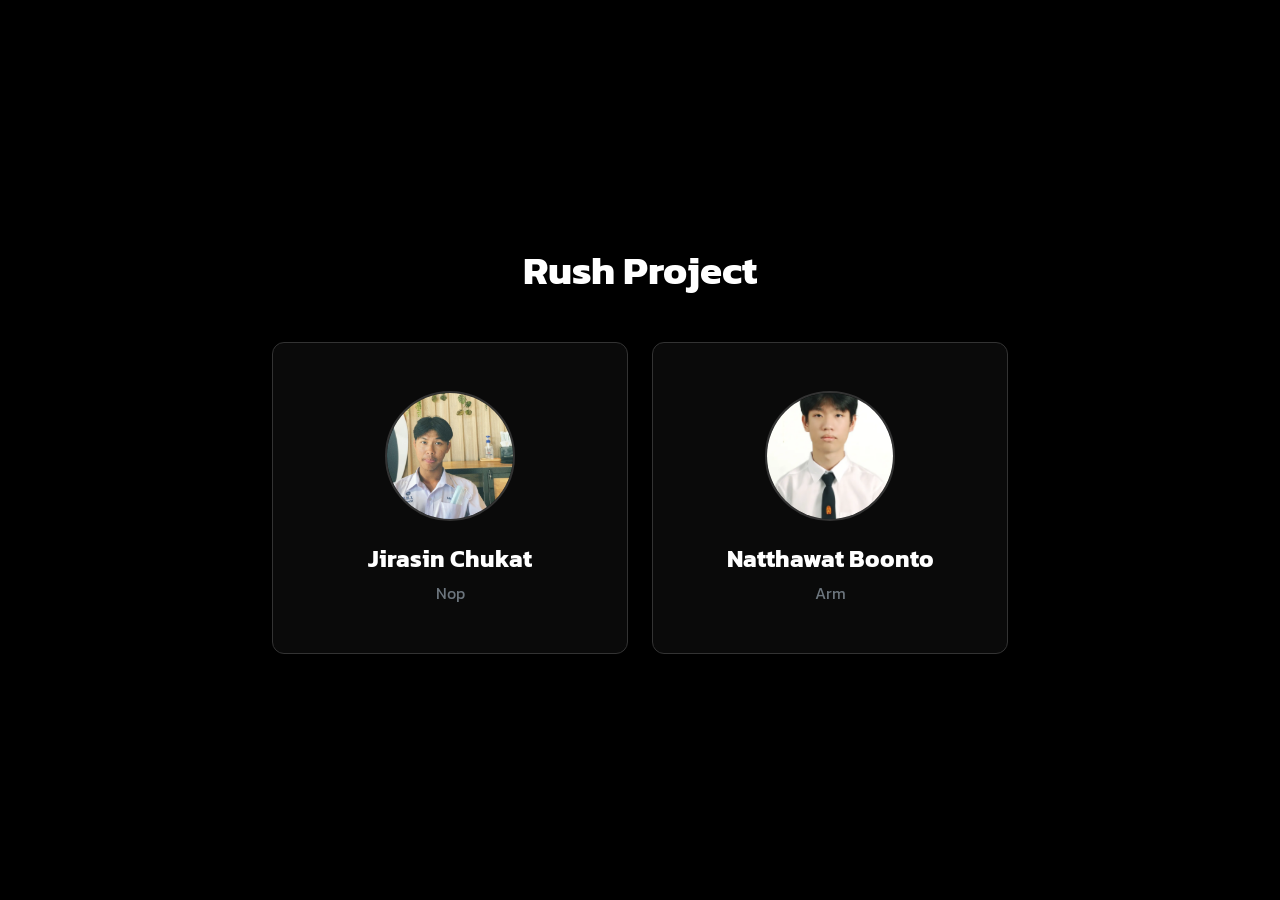
<file: rush/ex00/index.html>
<!DOCTYPE html>
<html lang="th" data-bs-theme="dark">
<head>
    <meta charset="UTF-8">
    <meta name="viewport" content="width=device-width, initial-scale=1.0">
    <title>Rush Project | 42BANGKOK</title>
    <link href="https://cdn.jsdelivr.net/npm/bootstrap@5.3.8/dist/css/bootstrap.min.css" rel="stylesheet">
    <link href="https://fonts.googleapis.com/css2?family=Kanit:wght@300;400;500;600;700&display=swap" rel="stylesheet">

    <link rel="stylesheet" href="style.css">
</head>
<body>

    <div class="container text-center">
        <h1 class="fw-bold mb-5">Rush Project</h1>
        <div class="row justify-content-center g-4">
            <!-- Card 1 -->
            <div class="col-md-5 col-lg-4">
                <a href="auteur/jchukat.html" class="member-card p-5 h-100">
                    <img src="nop_pic/pic_jchukat.jpg" alt="Member 1" class="profile-img-sm">
                    <h4 class="fw-bold mb-2 text-white">Jirasin Chukat</h4>
                    <p class="text-secondary mb-0">Nop</p>
                </a>
            </div>

            <!-- Card 2 -->
            <div class="col-md-5 col-lg-4">
                <a href="auteur/nboonto.html" class="member-card p-5 h-100">
                    <img src="arm_pic/pic_nboonto.webp" alt="Member 2" class="profile-img-sm">
                    <h4 class="fw-bold mb-2 text-white">Natthawat Boonto</h4>
                    <p class="text-secondary mb-0">Arm</p>
                </a>
            </div>

        </div>
    </div>

    <script src="https://cdn.jsdelivr.net/npm/bootstrap@5.3.8/dist/js/bootstrap.bundle.min.js"></script>
</body>
</html>
</file>
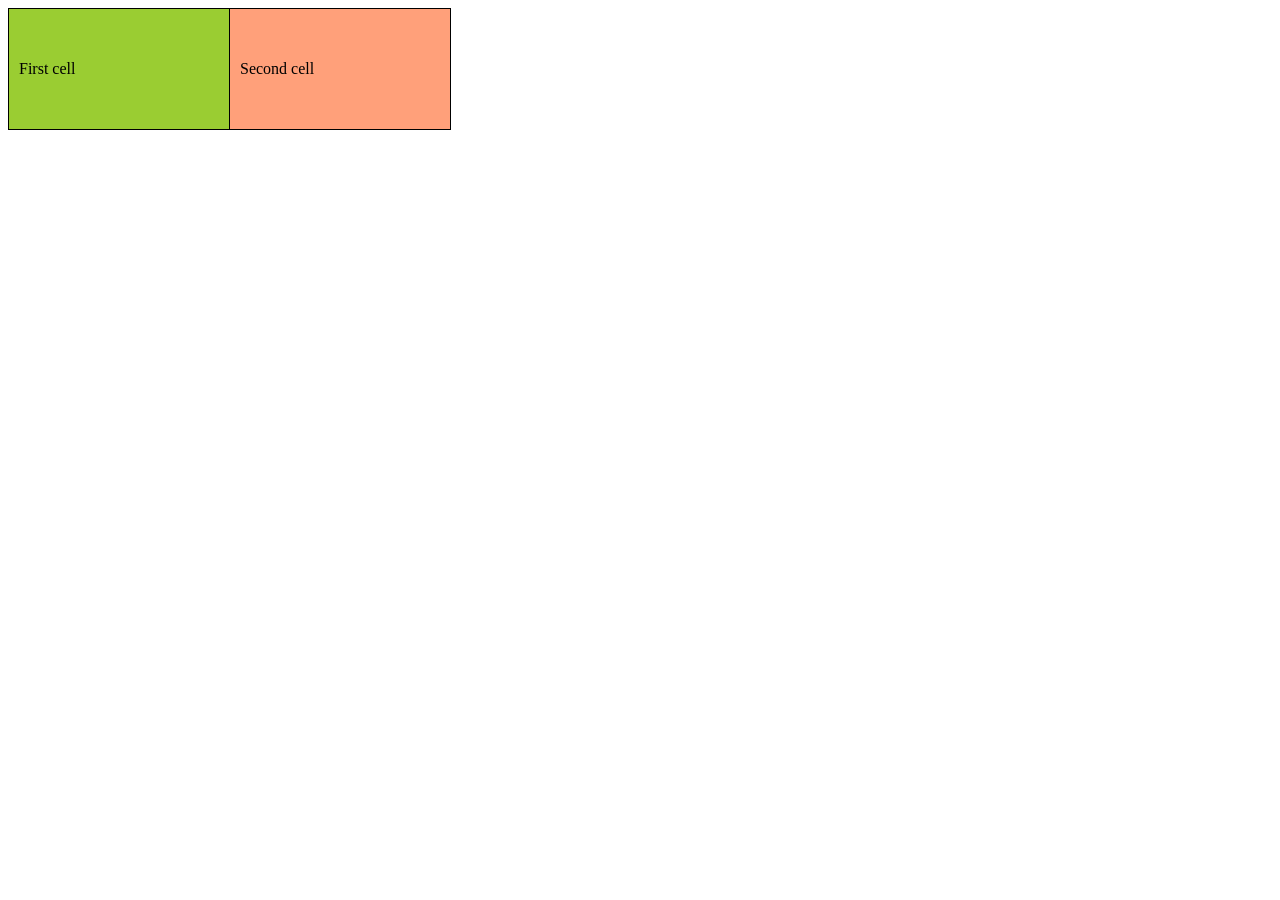
<file: cell01/ex05/tab.html>
<!DOCTYPE html>
<html>
  <head>
    <meta charset="UTF-8">
    <title>Tab</title>
    <style>
      table {
        border-collapse: collapse;
      }
      td {
        width: 200px;
        height: 100px;
        border: 1px solid black;
        padding: 10px;
      }
      .first {
        background-color: yellowgreen;
      }
      .second {
        background-color: lightsalmon;
      }
    </style>
  </head>
  <body>
    <table>
      <tr>
        <td class="first">First cell</td>
        <td class="second">Second cell</td>
      </tr>
    </table>
  </body>
</html>
</file>
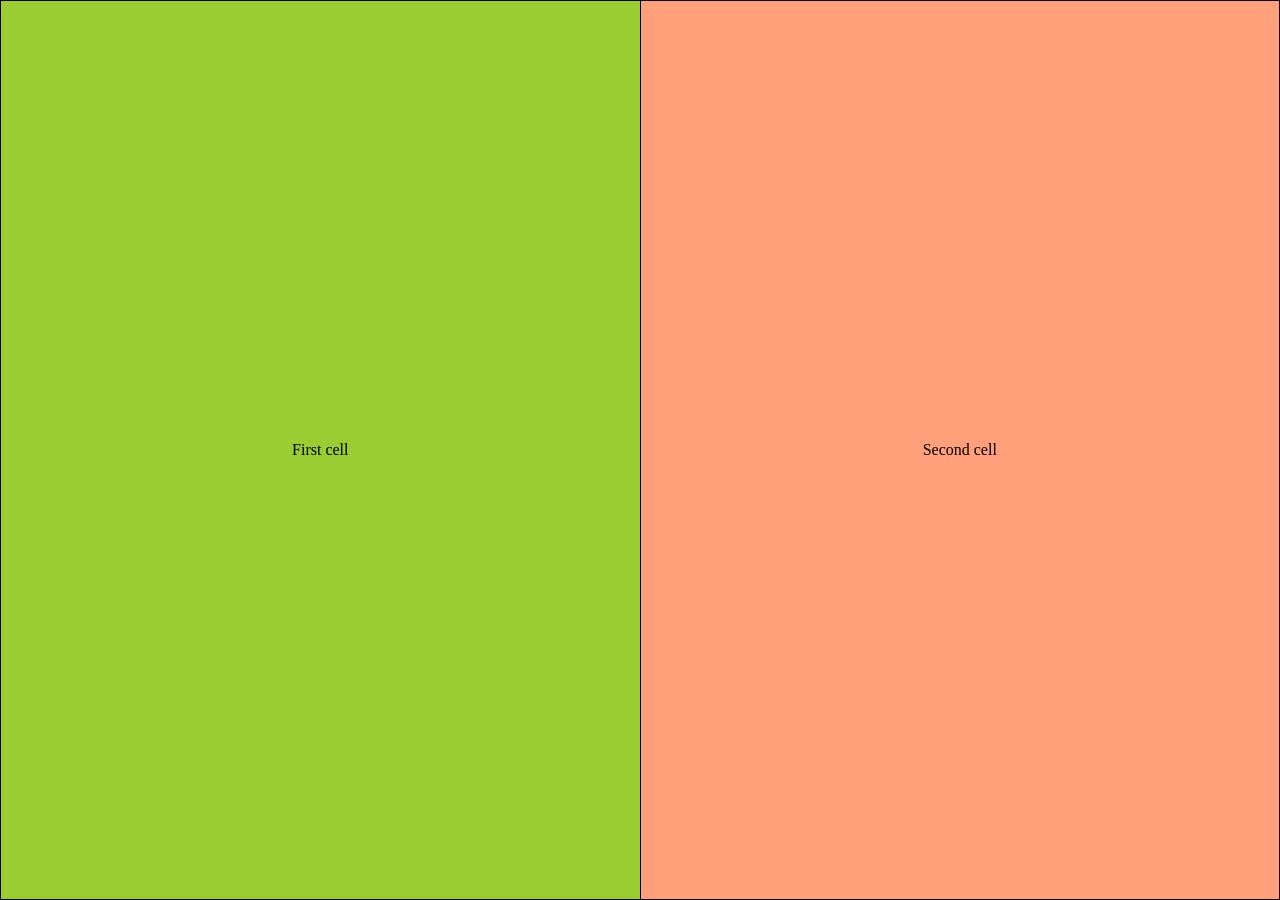
<file: cell01/ex06/responsive.html>
<!DOCTYPE html>
<html>
  <head>
    <meta charset="UTF-8">
    <title>ex06 Responsive</title>
    <style>
      html, body {
        margin: 0;
        height: 100%;
      }
      table {
        border-collapse: collapse;
        width: 100%;
        height: 100%;
        table-layout: fixed;
      }
      td {
        border: 1px solid black;
        text-align: center;
      }
      .first {
        background-color: yellowgreen;
      }
      .second {
        background-color: lightsalmon;
      }
    </style>
  </head>
  <body>
    <table>
      <tr>
        <td class="first">First cell</td>
        <td class="second">Second cell</td>
      </tr>
    </table>
  </body>
</html>
</file>
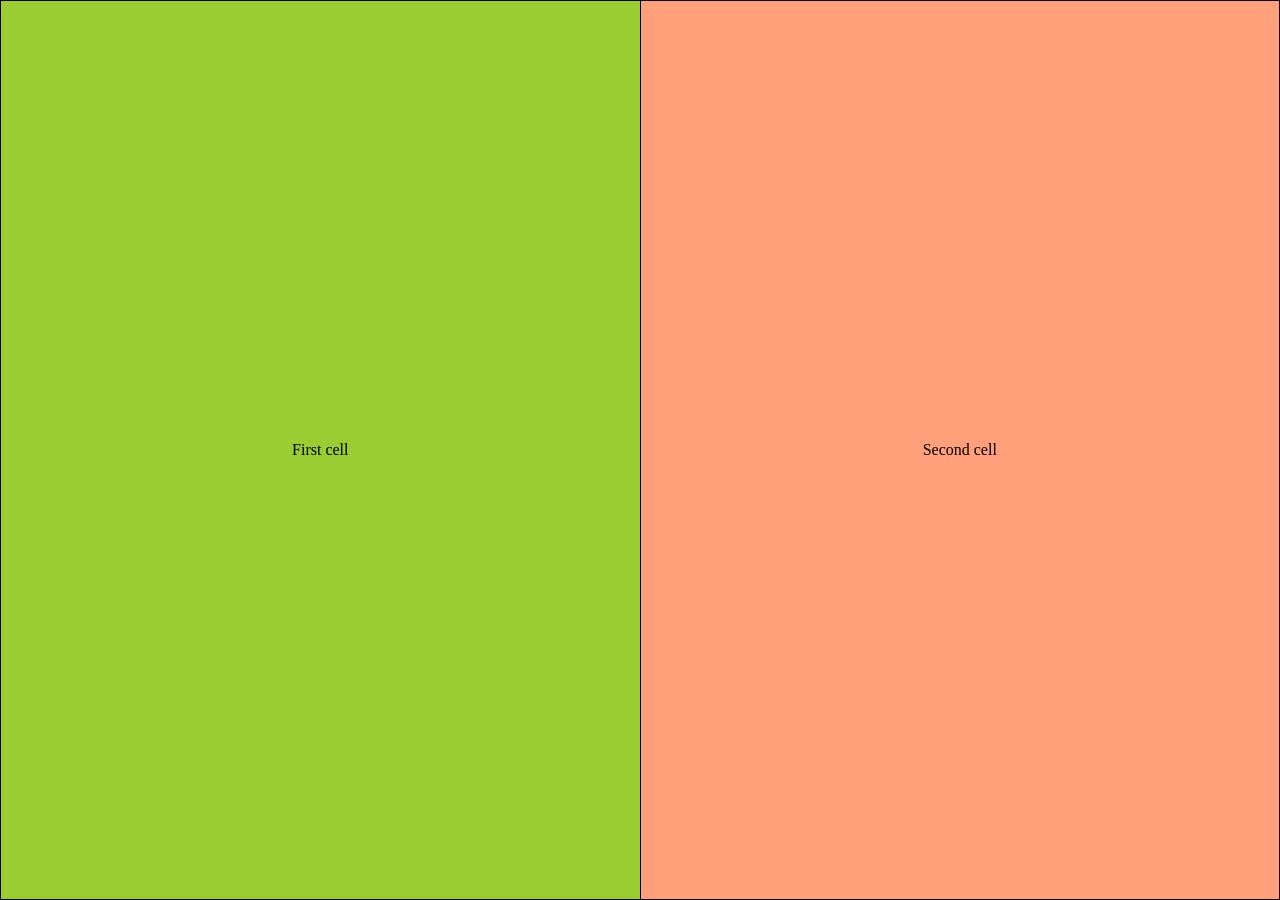
<file: cell02/ex00/responsive.html>
<!DOCTYPE html>
<html>
  <head>
    <meta charset="UTF-8">
    <title>ex00 Responsive</title>
    <link rel="stylesheet" href="responsive.css">
  </head>
  <body>
    <table>
      <tr>
        <td class="first">First cell</td>
        <td class="second">Second cell</td>
      </tr>
    </table>
  </body>
</html>
</file>
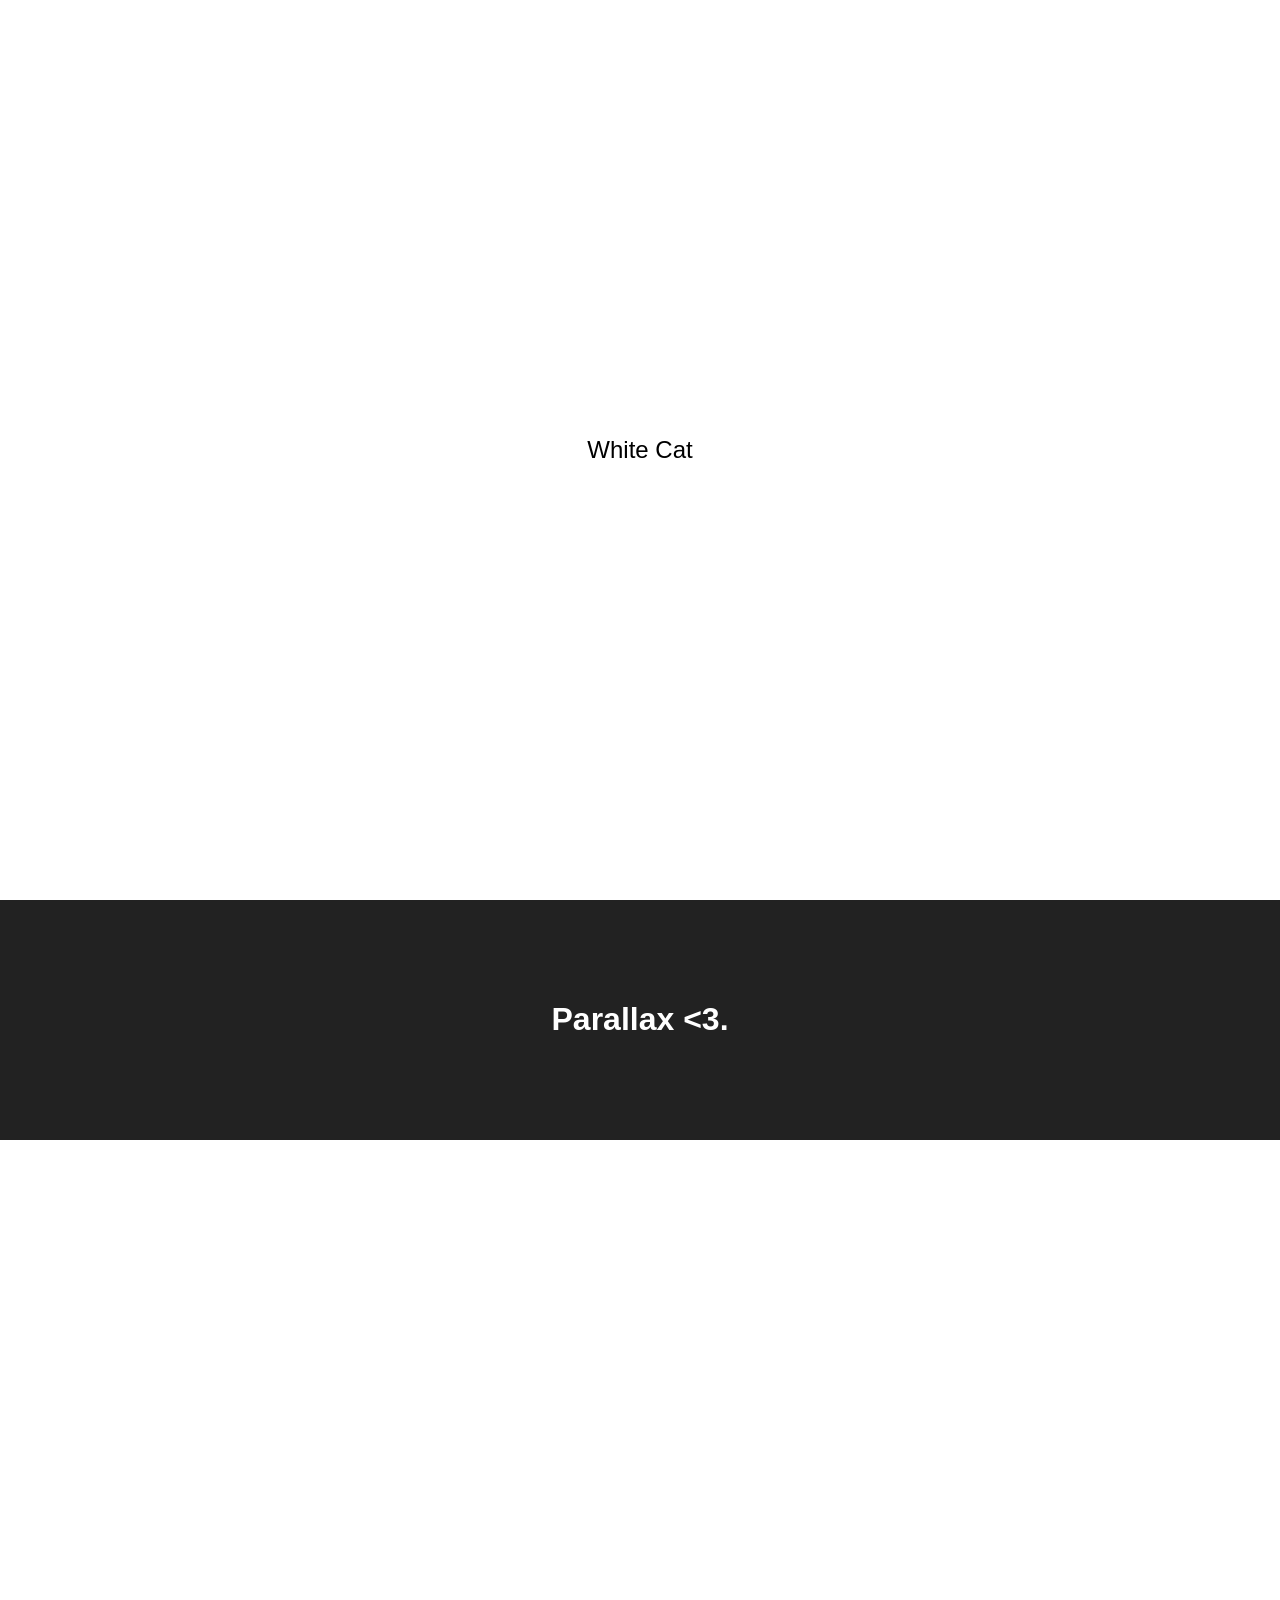
<file: cell02/ex02/parallax.html>
<!DOCTYPE html>
<html lang="en">
<head>
    <meta charset="UTF-8">
    <meta name="viewport" content="width=device-width, initial-scale=1.0">
    <title>cell02 ex02 parallax</title>
    <link rel="stylesheet" href="parallax.css">
</head>
<body>

    <div class="parallax bg-img1">
        <div class="message1">White Cat</div>
    </div>
    <div class="content">
        <h1>Parallax <3.</h1>
    </div>
   <div class="parallax bg-img2">
        <div class="message2">Black Cat</div>
    </div>

</body>
</html>
</file>
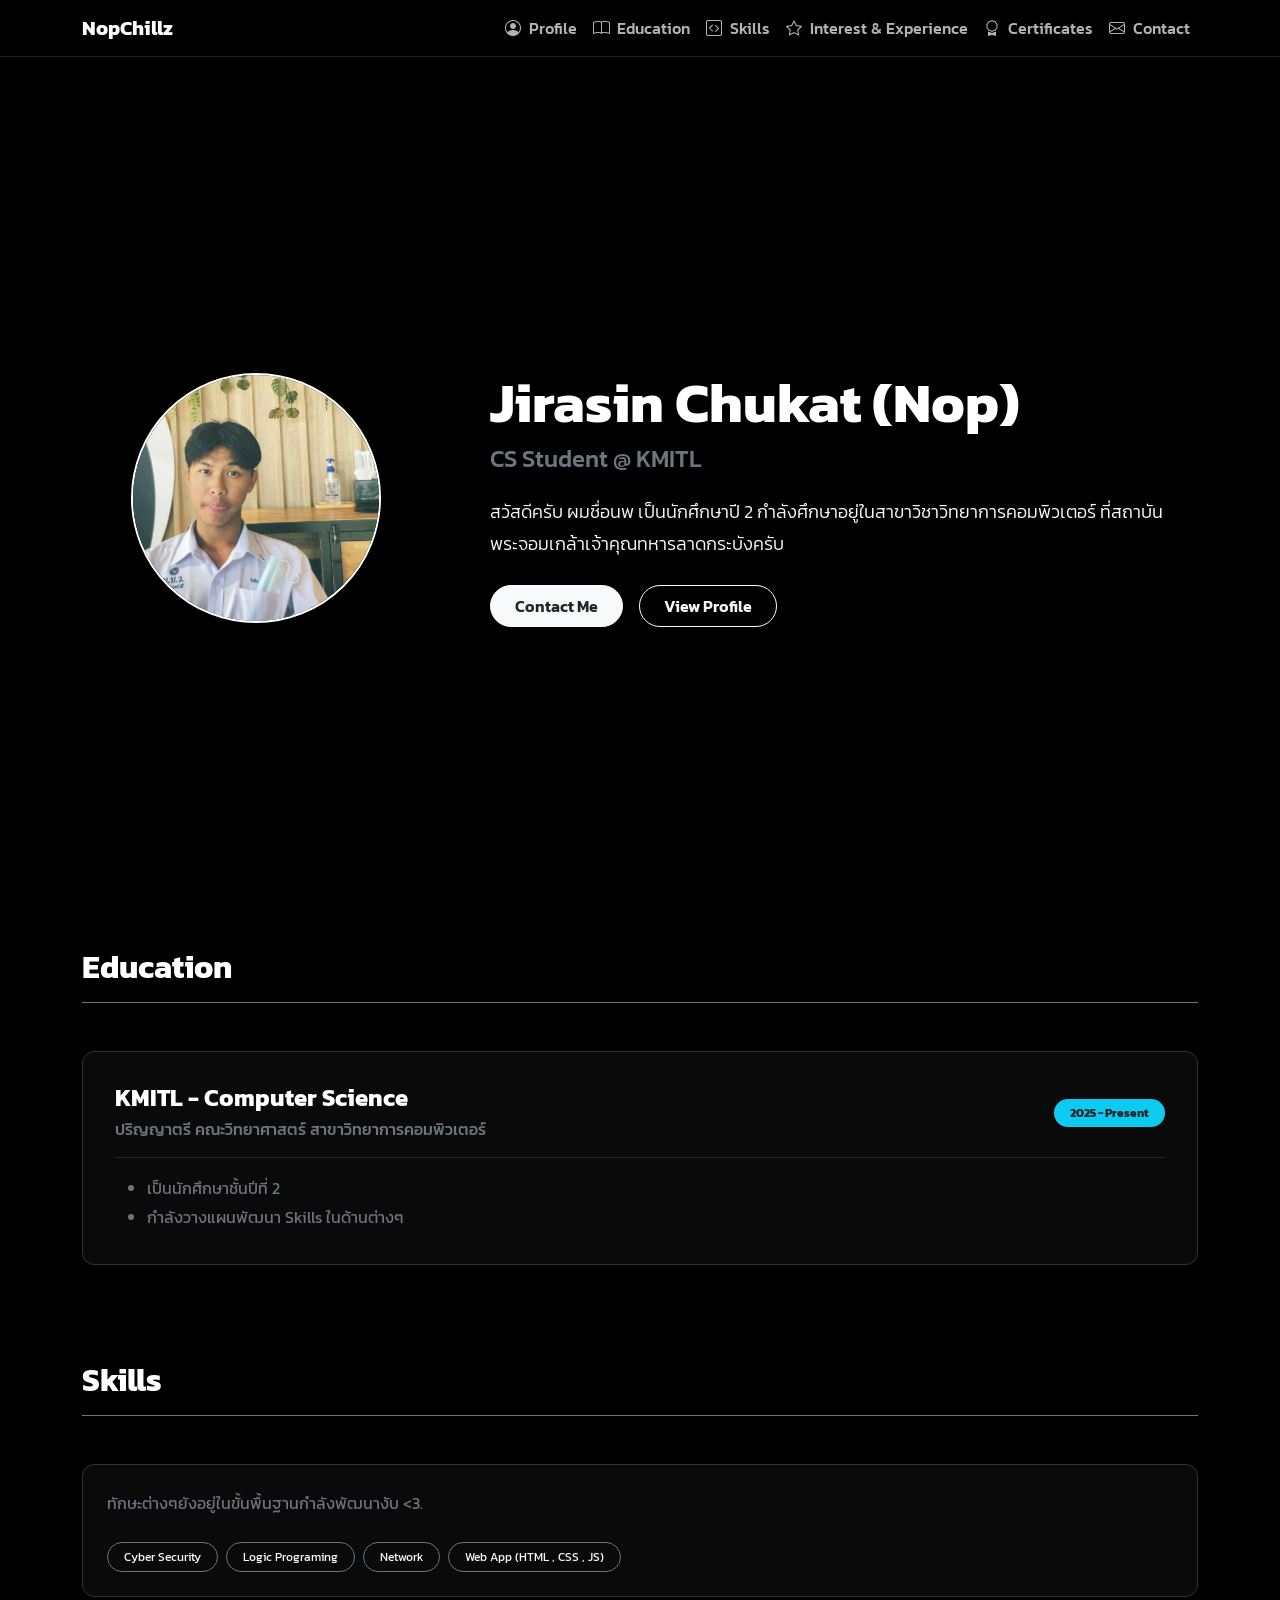
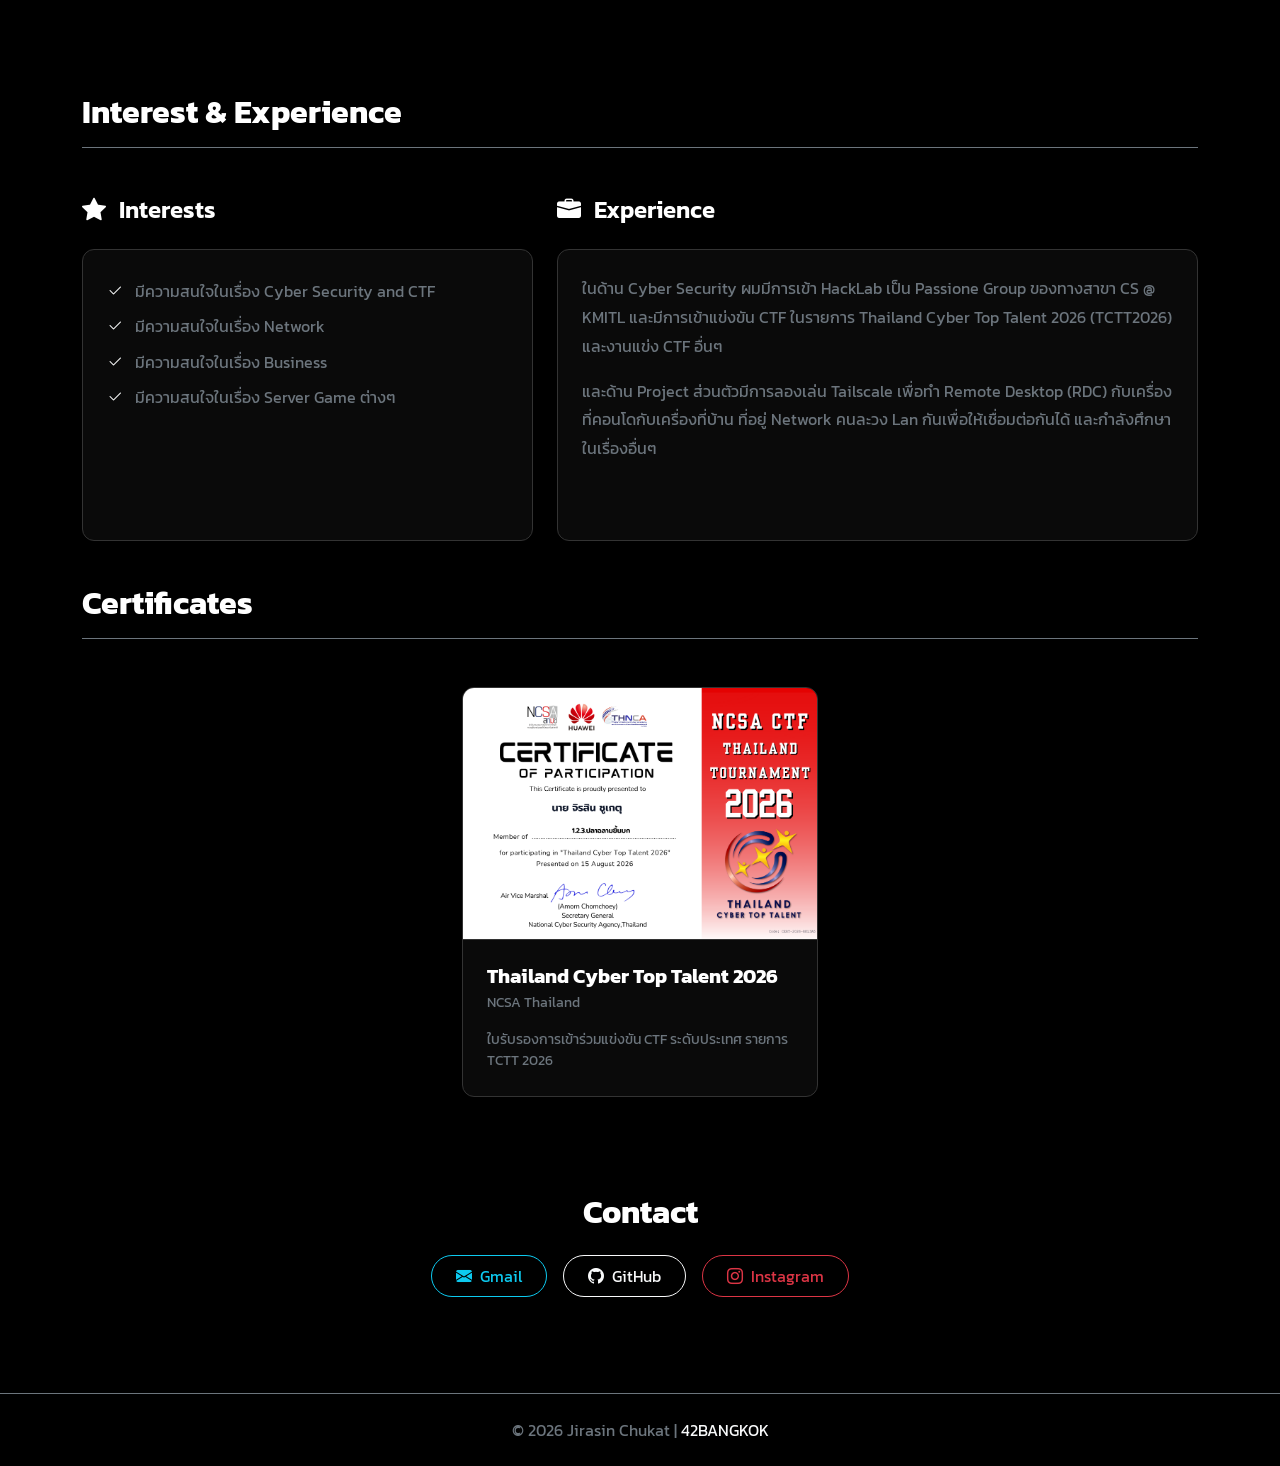
<file: rush/ex00/auteur/jchukat.html>
<!DOCTYPE html>
<html lang="th" data-bs-theme="dark">
<head>
    <meta charset="UTF-8">
    <meta name="viewport" content="width=device-width, initial-scale=1.0">
    <title>Resume - JCHUKAT</title>
    <link href="https://cdn.jsdelivr.net/npm/bootstrap@5.3.8/dist/css/bootstrap.min.css" rel="stylesheet">
    <link rel="stylesheet" href="https://cdn.jsdelivr.net/npm/bootstrap-icons@1.11.1/font/bootstrap-icons.css">
    <link href="https://fonts.googleapis.com/css2?family=Kanit:wght@200;300;400;500;600;700&display=swap" rel="stylesheet">
    <link rel="stylesheet" href="jchukat.css">
</head>
<body>

    <!-- Navbar -->
    <nav class="navbar navbar-expand-lg fixed-top shadow-sm custom-navbar">
        <div class="container">
            <a class="navbar-brand fw-bold text-white" href="../index.html">NopChillz</a>
            <button class="navbar-toggler border-0" type="button" data-bs-toggle="collapse" data-bs-target="#navbarNav">
                <span class="navbar-toggler-icon" style="filter: invert(1);"></span>
            </button>
            <div class="collapse navbar-collapse" id="navbarNav">
                <ul class="navbar-nav ms-auto fw-medium">
                    <li class="nav-item"><a class="nav-link text-white custom-link" href="#section-profile"><i class="bi bi-person-circle me-1"></i> Profile</a></li>
                    <li class="nav-item"><a class="nav-link text-white custom-link" href="#section-education"><i class="bi bi-book me-1"></i> Education</a></li>
                    <li class="nav-item"><a class="nav-link text-white custom-link" href="#section-skills"><i class="bi bi-code-square me-1"></i> Skills</a></li>
                    <li class="nav-item"><a class="nav-link text-white custom-link" href="#section-interest-experience"><i class="bi bi-star me-1"></i> Interest & Experience</a></li>
                    <li class="nav-item"><a class="nav-link text-white custom-link" href="#section-certificates"><i class="bi bi-award me-1"></i> Certificates</a></li>
                    <li class="nav-item"><a class="nav-link text-white custom-link" href="#section-contact"><i class="bi bi-envelope me-1"></i> Contact</a></li>
                </ul>
            </div>
        </div>
    </nav>
    
    <!-- Center Profile -->
    <section id="section-profile" class="container min-vh-100 d-flex align-items-center pt-5">
        <div class="row align-items-center w-100 mt-5">
            <div class="col-md-4 text-center mb-4 mb-md-0">
                <img src="../nop_pic/pic_jchukat.jpg" alt="Profile Picture" class="img-fluid rounded-circle profile-img">
            </div>
            <div class="col-md-8 ps-md-5">
                <h1 class="display-4 fw-bold text-white mb-2">Jirasin Chukat (Nop)</h1>
                <h3 class="text-secondary fs-4 mb-4">CS Student @ KMITL</h3>
                <p class="lead text-light mb-4" style="font-size: 1.1rem; line-height: 1.8;">
                    สวัสดีครับ ผมชื่อนพ เป็นนักศึกษาปี 2 กำลังศึกษาอยู่ในสาขาวิชาวิทยาการคอมพิวเตอร์ ที่สถาบันพระจอมเกล้าเจ้าคุณทหารลาดกระบังครับ
                </p>
                <div class="d-flex gap-3">
                    <a href="#section-contact" class="btn btn-light text-dark px-4 py-2 rounded-pill fw-semibold">Contact Me</a>
                    <a href="#section-education" class="btn btn-outline-light px-4 py-2 rounded-pill fw-semibold">View Profile</a>
                </div>
            </div>
        </div>
    </section>

    <!-- Education -->
    <section id="section-education" class="container pt-5 pb-5">
        <h2 class="fw-bold mb-5 text-white border-bottom border-secondary pb-3">Education</h2>
        <div class="card custom-card p-2">
            <div class="card-body p-4">
                <div class="d-flex flex-column flex-md-row justify-content-between align-items-md-center mb-3">
                    <div>
                        <h4 class="card-title fw-bold text-white m-0">KMITL - Computer Science</h4>
                        <p class="text-secondary fw-medium mt-1 mb-0">ปริญญาตรี คณะวิทยาศาสตร์ สาขาวิทยาการคอมพิวเตอร์</p>
                    </div>
                    <span class="badge bg-info text-dark rounded-pill px-3 py-2 mt-3 mt-md-0">2025 - Present</span>
                </div>
                <hr class="border-secondary">
                <ul class="text-secondary mt-3 mb-0" style="line-height: 1.8;">
                    <li>เป็นนักศึกษาชั้นปีที่ 2</li>
                    <li>กำลังวางแผนพัฒนา Skills ในด้านต่างๆ</li>
                </ul>
            </div>
        </div>
    </section>

    <!-- Skills -->
    <section id="section-skills" class="container pt-5 pb-5">
        <h2 class="fw-bold mb-5 text-white border-bottom border-secondary pb-3">Skills</h2>
        <div class="card custom-card p-4">
            <p class="text-secondary mb-4" style="line-height: 1.8;">
                ทักษะต่างๆยังอยู่ในขั้นพื้นฐานกำลังพัฒนางับ <3.
            </p>
            <div class="d-flex flex-wrap gap-2">
                <span class="badge border border-secondary text-light px-3 py-2 rounded-pill fw-normal">Cyber Security</span>
                <span class="badge border border-secondary text-light px-3 py-2 rounded-pill fw-normal">Logic Programing</span>
                <span class="badge border border-secondary text-light px-3 py-2 rounded-pill fw-normal">Network</span>
                <span class="badge border border-secondary text-light px-3 py-2 rounded-pill fw-normal">Web App (HTML , CSS , JS)</span>
            </div>
        </div>
    </section>

    <!-- Interest and Experience -->
    <section id="section-interest-experience" class="container pt-5 pb-5">
        <h2 class="fw-bold mb-5 text-white border-bottom border-secondary pb-3">Interest & Experience</h2>
        <div class="row g-4">
            
            <!-- กรอบ Interests -->
            <div class="col-md-5">
                <h4 class="mb-4 fw-semibold text-white"><i class="bi bi-star-fill me-2"></i> Interests</h4>
                <div class="card custom-card p-4 h-100">
                    <ul class="list-unstyled text-secondary mb-0" style="line-height: 2.2;">
                        <li><i class="bi bi-check2 text-light me-2"></i> มีความสนใจในเรื่อง Cyber Security and CTF</li>
                        <li><i class="bi bi-check2 text-light me-2"></i> มีความสนใจในเรื่อง Network</li>
                        <li><i class="bi bi-check2 text-light me-2"></i> มีความสนใจในเรื่อง Business</li>
                        <li><i class="bi bi-check2 text-light me-2"></i> มีความสนใจในเรื่อง Server Game ต่างๆ</li>
                    </ul>
                </div>
            </div>

            <!-- กรอบ Experiences -->
            <div class="col-md-7">
                <h4 class="mb-4 fw-semibold text-white"><i class="bi bi-briefcase-fill me-2"></i> Experience</h4>
                <div class="card custom-card p-4 h-100">
                    <p class="text-secondary mb-3" style="line-height: 1.8;">
                        ในด้าน Cyber Security ผมมีการเข้า HackLab เป็น Passione Group ของทางสาขา CS @ KMITL และมีการเข้าแข่งขัน CTF ในรายการ Thailand Cyber Top Talent 2026 (TCTT2026) และงานแข่ง CTF อื่นๆ
                    </p>
                    <p class="text-secondary mb-0" style="line-height: 1.8;">
                        และด้าน Project ส่วนตัวมีการลองเล่น Tailscale เพื่อทำ Remote Desktop (RDC) กับเครื่องที่คอนโดกับเครื่องที่บ้าน ที่อยู่ Network คนละวง Lan กันเพื่อให้เชื่อมต่อกันได้ และกำลังศึกษาในเรื่องอื่นๆ
                    </p>
                </div>
            </div>

        </div>
    </section>

    <!-- Certificate -->
    <section id="section-certificates" class="container pt-5 pb-5">
        <h2 class="fw-bold mb-5 text-white border-bottom border-secondary pb-3">Certificates</h2>
        <div class="row g-4 justify-content-center">
            
            <!-- card 1 -->
            <div class="col-md-6 col-lg-4">
                <div class="card custom-card h-100 overflow-hidden">
                    <img src="../nop_pic/Cert_TCTT2026.png" class="card-img-top img-fluid" alt="Certificate 1" style="border-bottom: 1px solid #333;" onerror="this.src='https://via.placeholder.com/400x280/222222/FFFFFF?text=Certificate+Image'">
                    <div class="card-body p-4">
                        <h5 class="card-title fw-bold text-white mb-1">Thailand Cyber Top Talent 2026</h5>
                        <p class="text-secondary small mb-3">NCSA Thailand</p>
                        <p class="card-text text-secondary mb-0" style="font-size: 0.9rem;">
                            ใบรับรองการเข้าร่วมแข่งขัน CTF ระดับประเทศ รายการ TCTT 2026
                        </p>
                    </div>
                </div>
            </div>

        </div>
    </section>
    
    <!-- Contact -->
    <section id="section-contact" class="container pt-5 pb-5 mb-5 text-center">
        <h2 class="fw-bold mb-4 text-white">Contact</h2>
        
        <div class="d-flex flex-wrap justify-content-center gap-3">
            <a href="mailto:68050062@kmitl.ac.th" class="btn btn-outline-info px-4 py-2 rounded-pill d-flex align-items-center">
                <i class="bi bi-envelope-fill me-2"></i> Gmail
            </a>
            <a href="https://github.com/xOpHitz" target="_blank" class="btn btn-outline-light px-4 py-2 rounded-pill d-flex align-items-center">
                <i class="bi bi-github me-2"></i> GitHub
            </a>
            <a href="https://www.instagram.com/NopChillz" target="_blank" class="btn btn-outline-danger px-4 py-2 rounded-pill d-flex align-items-center">
                <i class="bi bi-instagram me-2"></i> Instagram
            </a>
        </div>
    </section>

    <!-- Footer -->
    <footer class="text-center py-4 border-top border-secondary mt-auto" style="background-color: #000;">
        <p class="m-0 text-secondary fs-6">
            &copy; 2026 Jirasin Chukat | <a href="https://www.42bangkok.com/" target="_blank" class="text-light text-decoration-none">42BANGKOK</a>
        </p>
    </footer>

    <script src="https://cdn.jsdelivr.net/npm/bootstrap@5.3.8/dist/js/bootstrap.bundle.min.js"></script>
</body>
</html>
</file>
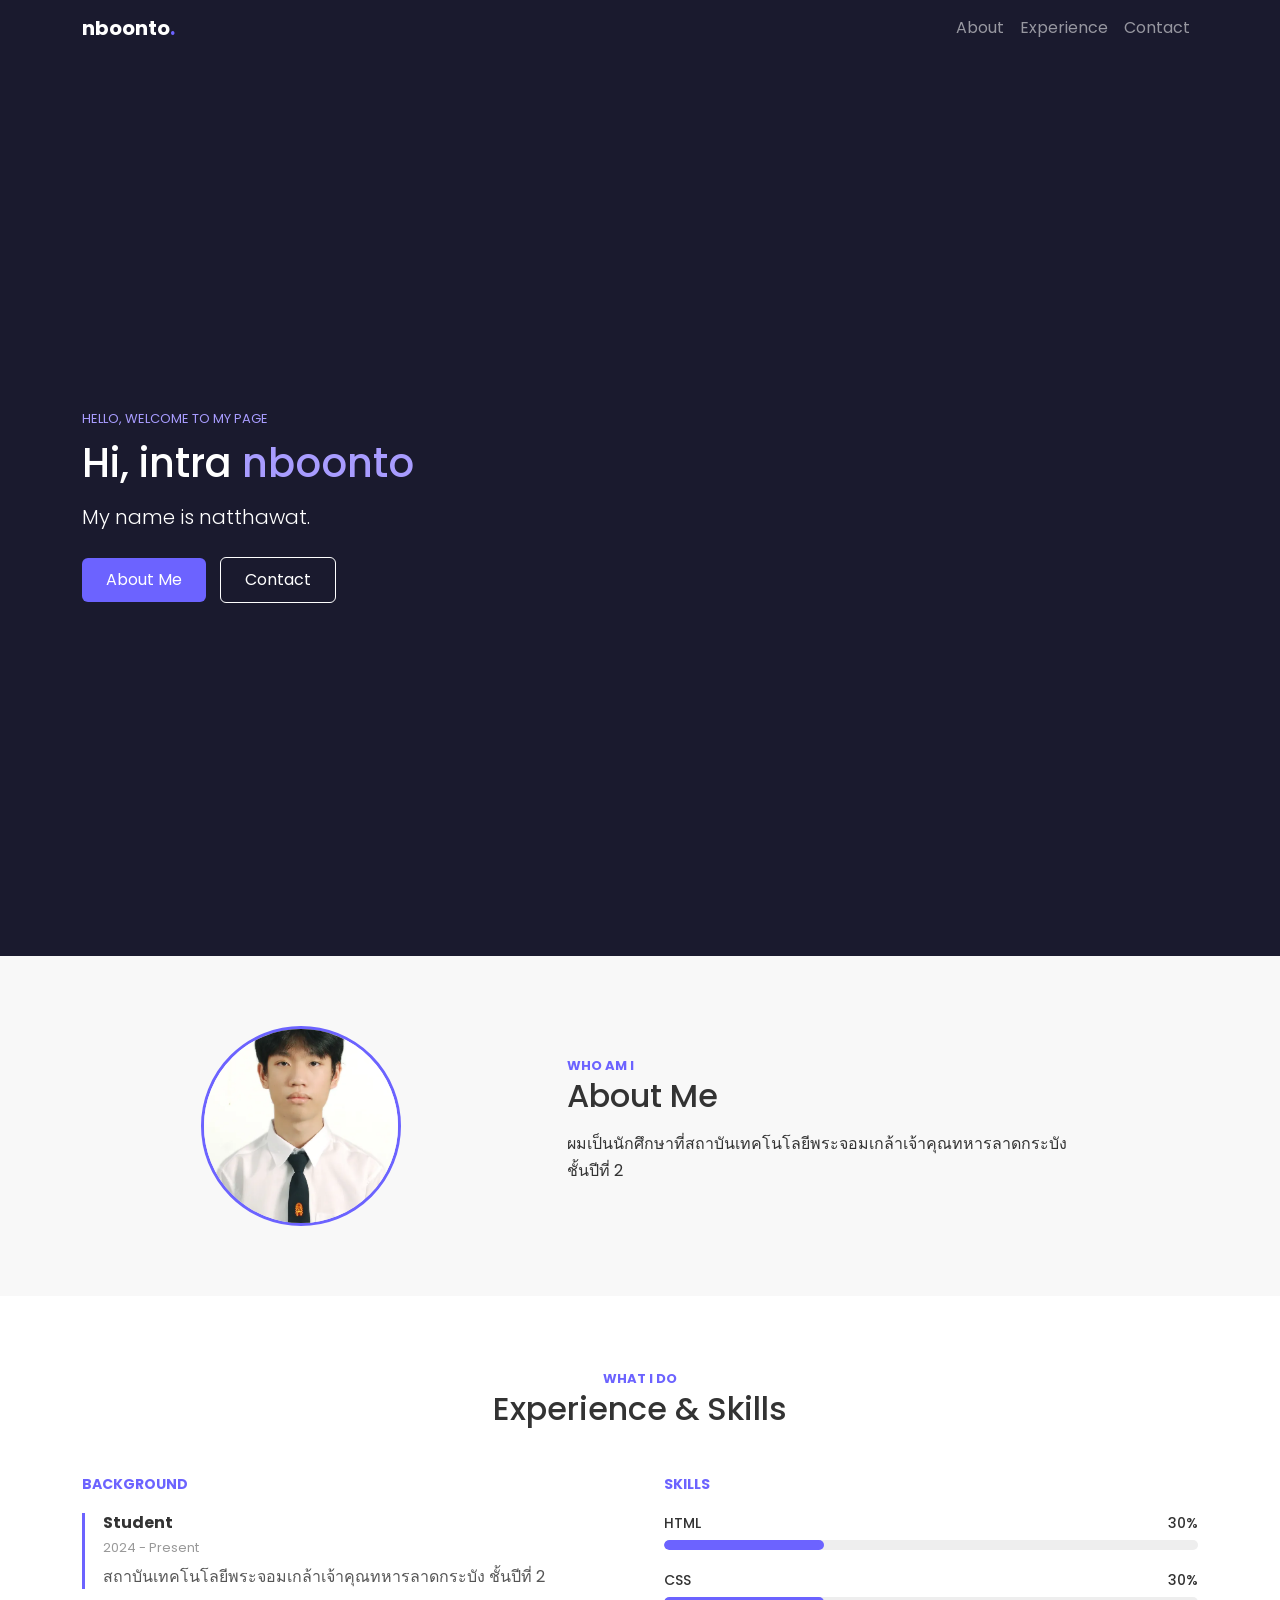
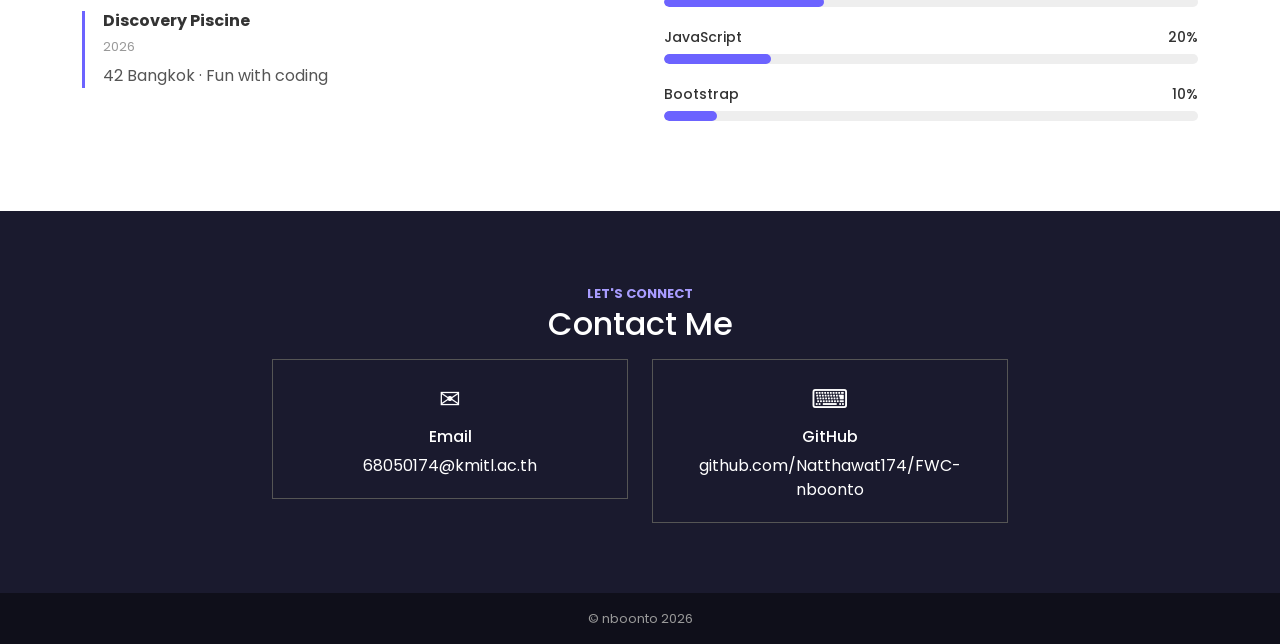
<file: rush/ex00/auteur/nboonto.html>
<!DOCTYPE html>
<html lang="en">
<head>
    <meta charset="UTF-8">
    <meta name="viewport" content="width=device-width, initial-scale=1.0">
    <title>nboonto - Resume</title>
    <link href="https://fonts.googleapis.com/css2?family=Poppins:wght@400;500;600;700&display=swap" rel="stylesheet">
    <link href="https://cdnjs.cloudflare.com/ajax/libs/twitter-bootstrap/5.3.0/css/bootstrap.min.css" rel="stylesheet">
    <link rel="stylesheet" href="nboonto.css">
</head>
<body>

    <!-- Navigation bar -->
    <nav class="navbar navbar-expand-lg navbar-dark fixed-top">
        <div class="container">
            <a class="navbar-brand" href="../index.html">nboonto<span class="dot">.</span></a>
            <button class="navbar-toggler" type="button" data-bs-toggle="collapse" data-bs-target="#navMenu">
                <span class="navbar-toggler-icon"></span>
            </button>
            <div class="collapse navbar-collapse" id="navMenu">
                <div class="navbar-nav ms-auto">
                    <a class="nav-link" href="#about">About</a>
                    <a class="nav-link" href="#experience">Experience</a>
                    <a class="nav-link" href="#contact">Contact</a>
                </div>
            </div>
        </div>
    </nav>

    <!-- Hero -->
    <section id="home" class="home-hero d-flex align-items-center">
        <div class="container">
            <div class="row align-items-center">
                <div class="col-lg-7">
                    <p class="hero-greeting">Hello, welcome to my page</p>
                    <h1>Hi, intra <span class="highlight">nboonto</span></h1>
                    <p class="lead hero-sub">My name is natthawat.</p>
                    <div class="hero-btns">
                        <a href="#about" class="btn btn-hero">About Me</a>
                        <a href="#contact" class="btn btn-hero-outline">Contact</a>
                    </div>
                </div>
                <div class="col-lg-5 text-center d-none d-lg-block">
                    <div class="hero-shape"></div>
                </div>
            </div>
        </div>
    </section>

    <!-- About -->
    <section id="about" class="section about-section">
        <div class="container">
            <div class="row align-items-center g-5">
                <div class="col-lg-5 text-center">
                    <div class="profile-wrapper">
                        <img src="../arm_pic/pic_nboonto.webp" alt="Profile picture" class="profile-pic">
                    </div>
                </div>
                <div class="col-lg-7">
                    <span class="section-tag">Who am I</span>
                    <h2>About Me</h2>
                    <p class="about-text">
                        ผมเป็นนักศึกษาที่สถาบันเทคโนโลยีพระจอมเกล้าเจ้าคุณทหารลาดกระบัง<br> ชั้นปีที่ 2
                    </p>
                </div>
            </div>
        </div>
    </section>

    <!-- Experience -->
    <section id="experience" class="section experience-section">
        <div class="container">
            <div class="text-center mb-5">
                <span class="section-tag">What I do</span>
                <h2>Experience &amp; Skills</h2>
            </div>

            <div class="row g-5">
                <!-- ฝั่งซ้าย: Experience list -->
                <div class="col-lg-6">
                    <h5 class="exp-heading">Background</h5>
                    <div class="exp-item">
                        <h6>Student</h6>
                        <span class="exp-date">2024 - Present</span>
                        <p>สถาบันเทคโนโลยีพระจอมเกล้าเจ้าคุณทหารลาดกระบัง ชั้นปีที่ 2</p>
                    </div>
                    <div class="exp-item">
                        <h6>Discovery Piscine</h6>
                        <span class="exp-date">2026</span>
                        <p>42 Bangkok &middot; Fun with coding</p>
                    </div>
                </div>

                <!-- ฝั่งขวา: Skill bars -->
                <div class="col-lg-6">
                    <h5 class="exp-heading">Skills</h5>

                    <div class="skill">
                        <div class="skill-label"><span>HTML</span><span>30%</span></div>
                        <div class="skill-bar"><div class="skill-fill" style="width:30%"></div></div>
                    </div>

                    <div class="skill">
                        <div class="skill-label"><span>CSS</span><span>30%</span></div>
                        <div class="skill-bar"><div class="skill-fill" style="width:30%"></div></div>
                    </div>

                    <div class="skill">
                        <div class="skill-label"><span>JavaScript</span><span>20%</span></div>
                        <div class="skill-bar"><div class="skill-fill" style="width:20%"></div></div>
                    </div>

                    <div class="skill">
                        <div class="skill-label"><span>Bootstrap</span><span>10%</span></div>
                        <div class="skill-bar"><div class="skill-fill" style="width:10%"></div></div>
                    </div>
                </div>
            </div>
        </div>
    </section>

    <!-- Contact -->
    <section id="contact" class="section contact-section">
        <div class="container text-center">
            <span class="section-tag light">Let's connect</span>
            <h2>Contact Me</h2>

            <div class="row justify-content-center g-4">
                <div class="col-md-4">
                    <a href="mailto:68050174@kmitl.ac.th" class="contact-card">
                        <div class="contact-icon">✉</div>
                        <h6>Email</h6>
                        <span>68050174@kmitl.ac.th</span>
                    </a>
                </div>
                <div class="col-md-4">
                    <a href="https://github.com/Natthawat174/FWC-nboonto" target="_blank" class="contact-card">
                        <div class="contact-icon">⌨</div>
                        <h6>GitHub</h6>
                        <span>github.com/Natthawat174/FWC-nboonto</span>
                    </a>
                </div>
            </div>
        </div>
    </section>

    <footer class="text-center py-3">
        <p class="mb-0">&copy; nboonto 2026</p>
    </footer>

    <script src="https://cdnjs.cloudflare.com/ajax/libs/twitter-bootstrap/5.3.0/js/bootstrap.bundle.min.js"></script>
</body>
</html>
</file>
<file: rush/ex00/style.css>
body {
    font-family: 'Kanit', sans-serif;
    background-color: #000000;
    color: #ffffff;
    display: flex;
    align-items: center;
    justify-content: center;
    min-height: 100vh;
    margin: 0;
}

.member-card {
    background-color: #0a0a0a;
    border: 1px solid #333;
    border-radius: 12px;
    text-decoration: none;
    color: inherit;
    display: block;
    transition: transform 0.2s ease, border-color 0.2s ease;
}

.member-card:hover {
    transform: translateY(-5px);
    border-color: #ffffff;
    color: inherit;
}

.profile-img-sm {
    width: 130px;
    height: 130px;
    object-fit: cover;
    border-radius: 50%;
    border: 2px solid #333;
    margin-bottom: 1.5rem;
    transition: border-color 0.2s ease;
}

.member-card:hover .profile-img-sm {
    border-color: #ffffff;
}
</file>
<file: cell02/ex00/responsive.css>
html, body {
  margin: 0;
  height: 100%;
}
table {
  border-collapse: collapse;
  width: 100%;
  height: 100%;
  table-layout: fixed;
}
td {
  border: 1px solid black;
  text-align: center;
}
.first {
  background-color: yellowgreen;
}
.second {
  background-color: lightsalmon;
}
</file>
<file: cell02/ex02/parallax.css>
body, html {
    height: 100%;
    margin: 0;
    font-family: Mitr, sans-serif;
}

.parallax {
    height: 100%;
    background-attachment: fixed;
    background-position: center center;
    background-repeat: no-repeat;
    background-size: cover;
    display: flex;
    justify-content: center;
    align-items: center;
}

.bg-img1 {
    background-image: url("https://i.pinimg.com/1200x/a4/0e/fc/a40efc7c6a2d9de1f22ba7450f24e755.jpg");
}

.bg-img2 {
    background-image: url("https://i.pinimg.com/1200x/5c/d9/d1/5cd9d1f17eba515351444b83b9991ee4.jpg");
}

.content {
    background-color: #222;
    color: #fff;
    padding: 80px 20px;
    text-align: center;
}

.message1 {
    color: #000;
    padding: 15px 30px;
    font-size: 24px;
    border-radius: 5px;
}

.message2 {
    color: #fff;
    padding: 15px 30px;
    font-size: 24px;
    border-radius: 5px;
}
</file>
<file: rush/ex00/auteur/jchukat.css>
body {
    font-family: 'Kanit', sans-serif;
    background-color: #000000;
    color: #ffffff;
    overflow-x: hidden;
}

html {
    scroll-behavior: smooth;
    scroll-padding-top: 80px;
}

/* Navbar */
.custom-navbar {
    background-color: #000000;
    border-bottom: 1px solid #222;
}

.custom-link {
    transition: opacity 0.2s ease;
    opacity: 0.7;
}

.custom-link:hover {
    opacity: 1;
}

/* Profile Image */
.profile-img {
    border: 2px solid #fff;
    width: 250px;
    height: 250px;
    object-fit: cover;
}

/* Custom Cards */
.custom-card {
    background-color: #0a0a0a !important;
    border: 1px solid #333 !important;
    border-radius: 12px;
}

/* Progress Bars */
.progress {
    background-color: #222 !important;
}

.progress-bar {
    background-color: #ffffff !important;
}

/* Buttons */
.btn {
    transition: background-color 0.2s ease, color 0.2s ease;
}

.btn-outline-light:hover {
    background-color: #ffffff;
    color: #000000;
}
</file>
<file: rush/ex00/auteur/nboonto.css>
*{ box-sizing: border-box; }

body {
    padding-top: 56px;
    font-family: 'Poppins', sans-serif;
    color: #333;
}

.navbar { background-color: #1a1a2e; }
.navbar-brand { font-weight: bold; }
.navbar-brand .dot { color: #6c63ff; }
.nav-link:hover { color: #6c63ff !important; }

.home-hero {
    min-height: 100vh;
    background-color: #1a1a2e;
    color: white;
}
.hero-greeting { text-transform: uppercase; font-size: 13px; color: #a89cff; margin-bottom: 10px; }
.home-hero h1 { font-size: 40px; margin-bottom: 15px; }
.highlight { color: #a89cff; }
.hero-sub { max-width: 500px; margin-bottom: 25px; }
.hero-btns .btn { margin-right: 10px; }
.hero-shape { display: none; }

.btn-hero, .btn-contact {
    background-color: #6c63ff;
    color: white;
    border: none;
    padding: 10px 24px;
}
.btn-hero-outline, .btn-contact-outline {
    background: transparent;
    color: white;
    border: 1px solid #fff;
    padding: 10px 24px;
}

.section { padding: 70px 0; }
.section h2 { margin-bottom: 15px; }
.section-tag { color: #6c63ff; font-weight: bold; text-transform: uppercase; font-size: 13px; }
.section-tag.light { color: #a89cff; }

/* About */
.about-section { background-color: #f8f8f8; }
.profile-pic {
    width: 200px;
    height: 200px;
    object-fit: cover;
    border-radius: 50%;
    border: 3px solid #6c63ff;
}
.about-text { line-height: 1.7; margin-bottom: 15px; }

/* Experience */
.experience-section { background-color: #fff; }
.exp-heading {
    color: #6c63ff;
    font-weight: bold;
    margin-bottom: 20px;
    text-transform: uppercase;
    font-size: 14px;
}
.exp-item {
    border-left: 3px solid #6c63ff;
    padding-left: 18px;
    margin-bottom: 22px;
}
.exp-item h6 { margin-bottom: 3px; font-weight: bold; }
.exp-date { color: #999; font-size: 13px; }
.exp-item p { margin-top: 6px; margin-bottom: 0; color: #555; }

.skill { margin-bottom: 20px; }
.skill-label {
    display: flex;
    justify-content: space-between;
    margin-bottom: 6px;
    font-weight: 500;
    font-size: 14px;
}
.skill-bar {
    background-color: #eee;
    border-radius: 20px;
    height: 10px;
    overflow: hidden;
}
.skill-fill {
    background-color: #6c63ff;
    height: 100%;
    border-radius: 20px;
}

/* Contact */
.contact-section { background-color: #1a1a2e; color: white; }
.contact-card {
    display: block;
    border: 1px solid #555;
    padding: 20px;
    text-decoration: none;
    color: white;
}
.contact-card:hover { border-color: #6c63ff; color: white; }
.contact-icon { font-size: 26px; margin-bottom: 8px; }

footer { background-color: #0f0f1a; color: #999; font-size: 13px; }

@media (max-width: 576px) {
    .home-hero h1 { font-size: 28px; }
    .section { padding: 50px 0; }
}
</file>
